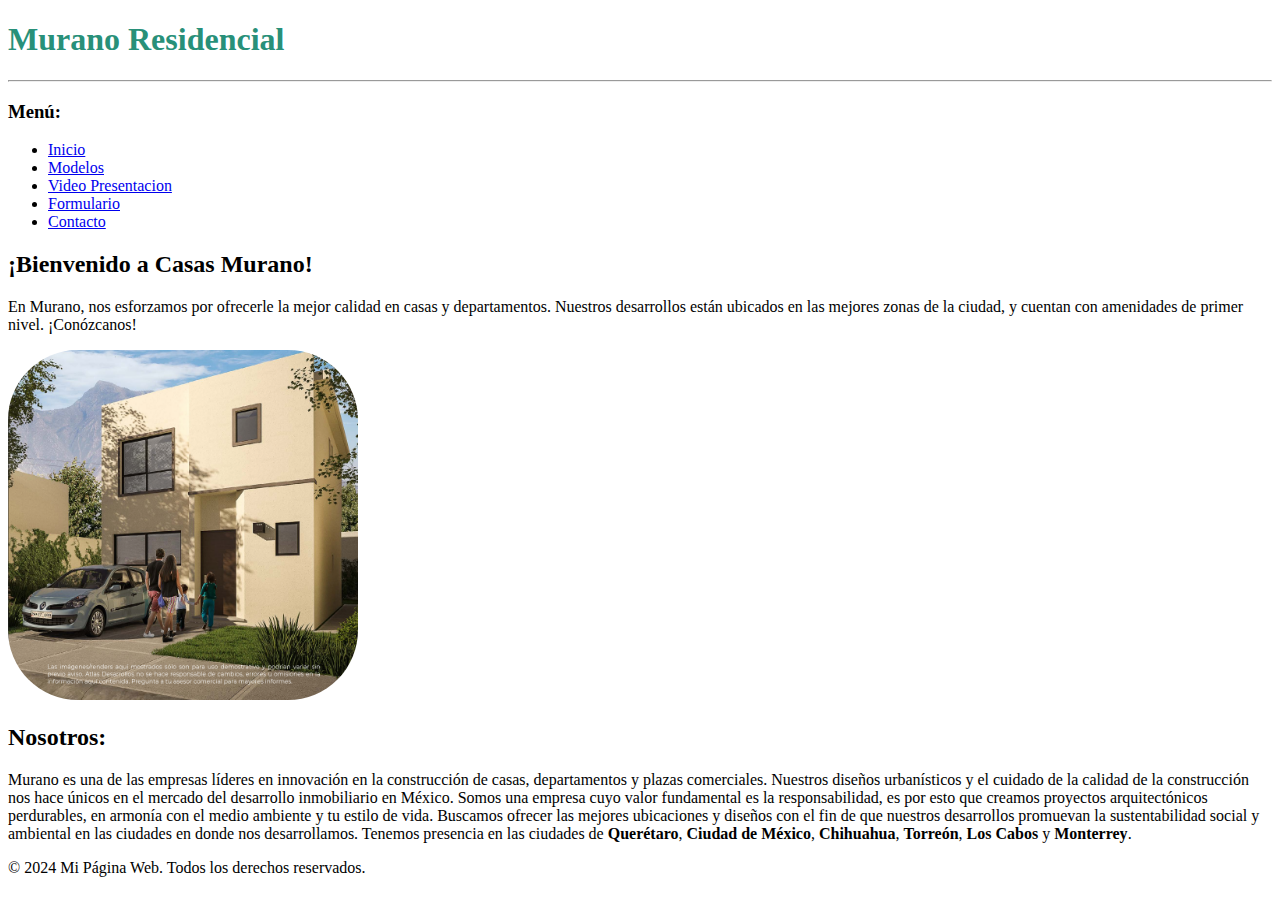
<file: index.html>
<!DOCTYPE html>
<html lang="es">
<head>
    <meta charset="UTF-8">
    <meta name="viewport" content="width=device-width, initial-scale=1.0">
    <title>Casas Murano</title>
    <!-- Enlace a estilos CSS -->
    <link rel="stylesheet" href="estilos.css">
</head>

<body>

        <!-- Página de inicio -->
            <section>
                <h1 class="titulo">Murano Residencial</h1>
                <hr>
            </section>


    <!-- Enlaces a otras páginas -->
    <header>
        <h3>Menú:</h3>
        <nav>
            <ul>
                <!-- Info general del desarrollo (Se hace aqui mero en index.html) -->
                <li><a href="index.html">Inicio</a></li>
                <!-- Tipos de casa (Torino, Amalfi, Napoli) -->
                <li><a href="modelos.html">Modelos</a></li>
                <!-- Info de las amenidades del desarrollo -->
                <li><a href="video.html">Video Presentacion</a></li>
                <!-- Aqui la vdd no supe que hacer asi que nomas es un ejemplo de los botones del formulario -->
                <li><a href="formulario.html">Formulario</a></li>
                <!-- Info de contacto -->
                <li><a href="contact.html">Contacto</a></li>
            </ul>
        </nav>
    </header>

   <!-- Contenido principal -->
   <main>
        <h2>¡Bienvenido a Casas Murano!</h2>
        <p>En Murano, nos esforzamos por ofrecerle la mejor calidad en casas y departamentos.
         Nuestros desarrollos están ubicados en las mejores zonas de la ciudad, y cuentan con amenidades de primer nivel. 
         ¡Conózcanos!</p>
        <img id="img_intro" src="imagenes/casa ejemplo.png" alt="Casa"> 

        <h2>Nosotros:</h2>
        <p> Murano es una de las empresas líderes en innovación 
            en la construcción de casas, departamentos y plazas 
            comerciales. Nuestros diseños urbanísticos y el cuidado de la 
            calidad de la construcción nos hace únicos en el mercado del 
            desarrollo inmobiliario en México.
             Somos una empresa cuyo valor fundamental es la 
            responsabilidad, es por esto que creamos proyectos 
            arquitectónicos perdurables, en armonía con el medio 
            ambiente y tu estilo de vida. Buscamos ofrecer las mejores 
            ubicaciones y diseños con el fin de que nuestros desarrollos 
            promuevan la sustentabilidad social y ambiental en las 
            ciudades en donde nos desarrollamos.
            Tenemos presencia en las ciudades de <strong>Querétaro</strong>, 
            <strong>Ciudad de México</strong>, 
            <strong>Chihuahua</strong>, <strong>Torreón</strong>, 
            <strong>Los Cabos</strong> y <strong>Monterrey</strong>.
             </p>
    </main>

    <!-- Pie de página -->
    <footer>
        <p>&copy; 2024 Mi Página Web. Todos los derechos reservados.</p>
    </footer>

</body>
</html>
</file>
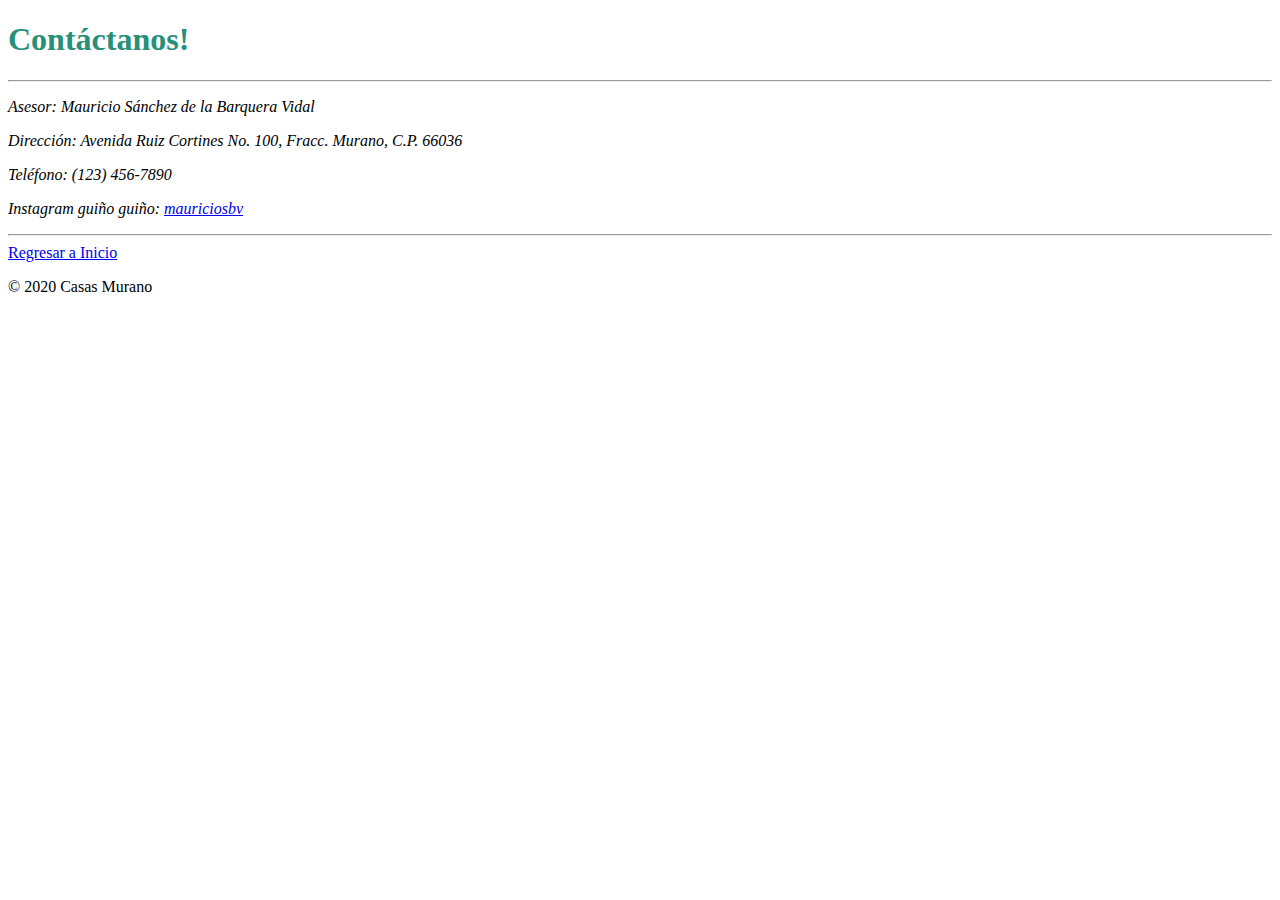
<file: contact.html>
<!DOCTYPE html>
<html lang="es">
<head>
    <meta charset="UTF-8">
    <meta name="viewport" content="width=device-width, initial-scale=1.0">
    <title>Modelos</title>
    <!-- Enlace a estilos CSS -->
    <link rel="stylesheet" href="estilos.css">
</head>

<body>
    <h1 class="titulo">Contáctanos!</h1>
    <hr>
    <section>
        <address>
            <p>Asesor: Mauricio Sánchez de la Barquera Vidal</p>
            <p>Dirección:  Avenida Ruiz Cortines No. 100,
            Fracc. Murano, C.P. 66036</p>
            <p>Teléfono: (123) 456-7890</p>
            <p>Instagram guiño guiño: <a href="https://www.instagram.com/tu_username/" target="_blank">mauriciosbv</a></p>
        </address>
    </section>
    <hr>
    <footer>
        <a href="index.html">Regresar a Inicio</a>
        <p>© 2020 Casas Murano</p>
</body>
</file>
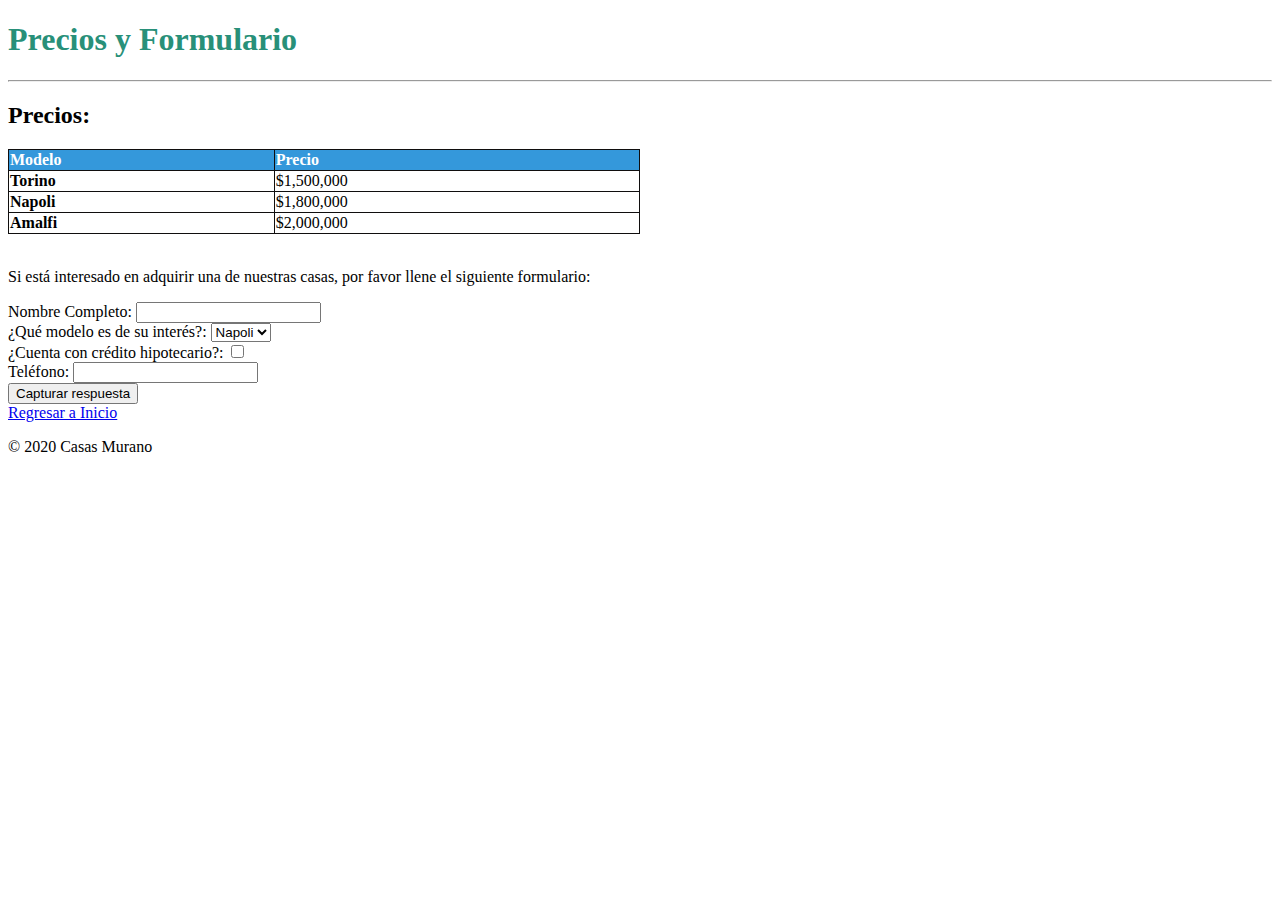
<file: formulario.html>
<!DOCTYPE html>
<html lang="en">
<head>
    <meta charset="UTF-8">
    <meta name="viewport" content="width=device-width, initial-scale=1.0">
    <title>Formulario Murano</title>
    <!-- Enlace a estilos CSS -->
    <link rel="stylesheet" href="estilos.css">
</head>

<body>
    <h1 class="titulo">Precios y Formulario</h1>
    <hr>
    <section>
        <h2>Precios:</h2>
        <table id="tabla">
        <tr>
            <th><strong>Modelo</strong></th>
            <th><strong>Precio</strong></th>
        </tr>
        <tr>
            <td><strong>Torino</strong></td>
            <td>$1,500,000</td>
        </tr>
        <tr>
            <td><strong>Napoli</strong></td>
            <td>$1,800,000</td>
        </tr>
        <tr>
            <td><strong>Amalfi</strong></td>
            <td>$2,000,000</td>
        </tr>
        </table>
    </section>
    <br>
    <section>
        <p>Si está interesado en adquirir una de nuestras casas, por favor llene el siguiente formulario:</p>
        <label for="nombre">Nombre Completo:</label>
        <input type="text" id="nombre" name="nombre">
        <br>
        <label for="correo">¿Qué modelo es de su interés?:</label>
        <select name="modelos" id="modelos"> 
        <option value="Napoli">Napoli</option> 
        <option value="Amalfi">Amalfi</option> 
        <option value="Capri">Capri</option> 
        </select>
        <br>
        <label for="credito">¿Cuenta con crédito hipotecario?:</label>
        <input type="checkbox" id="credito" name="credito" value="Si">
        <br>
        <label for="telefono">Teléfono:</label>
        <input type="tel" id="telefono" name="telefono">
        <br>
        <input type="button" value="Capturar respuesta">
    </section>
    <footer>
        <a href="index.html">Regresar a Inicio</a>
        <p>© 2020 Casas Murano</p>
</body>
</html>
</file>
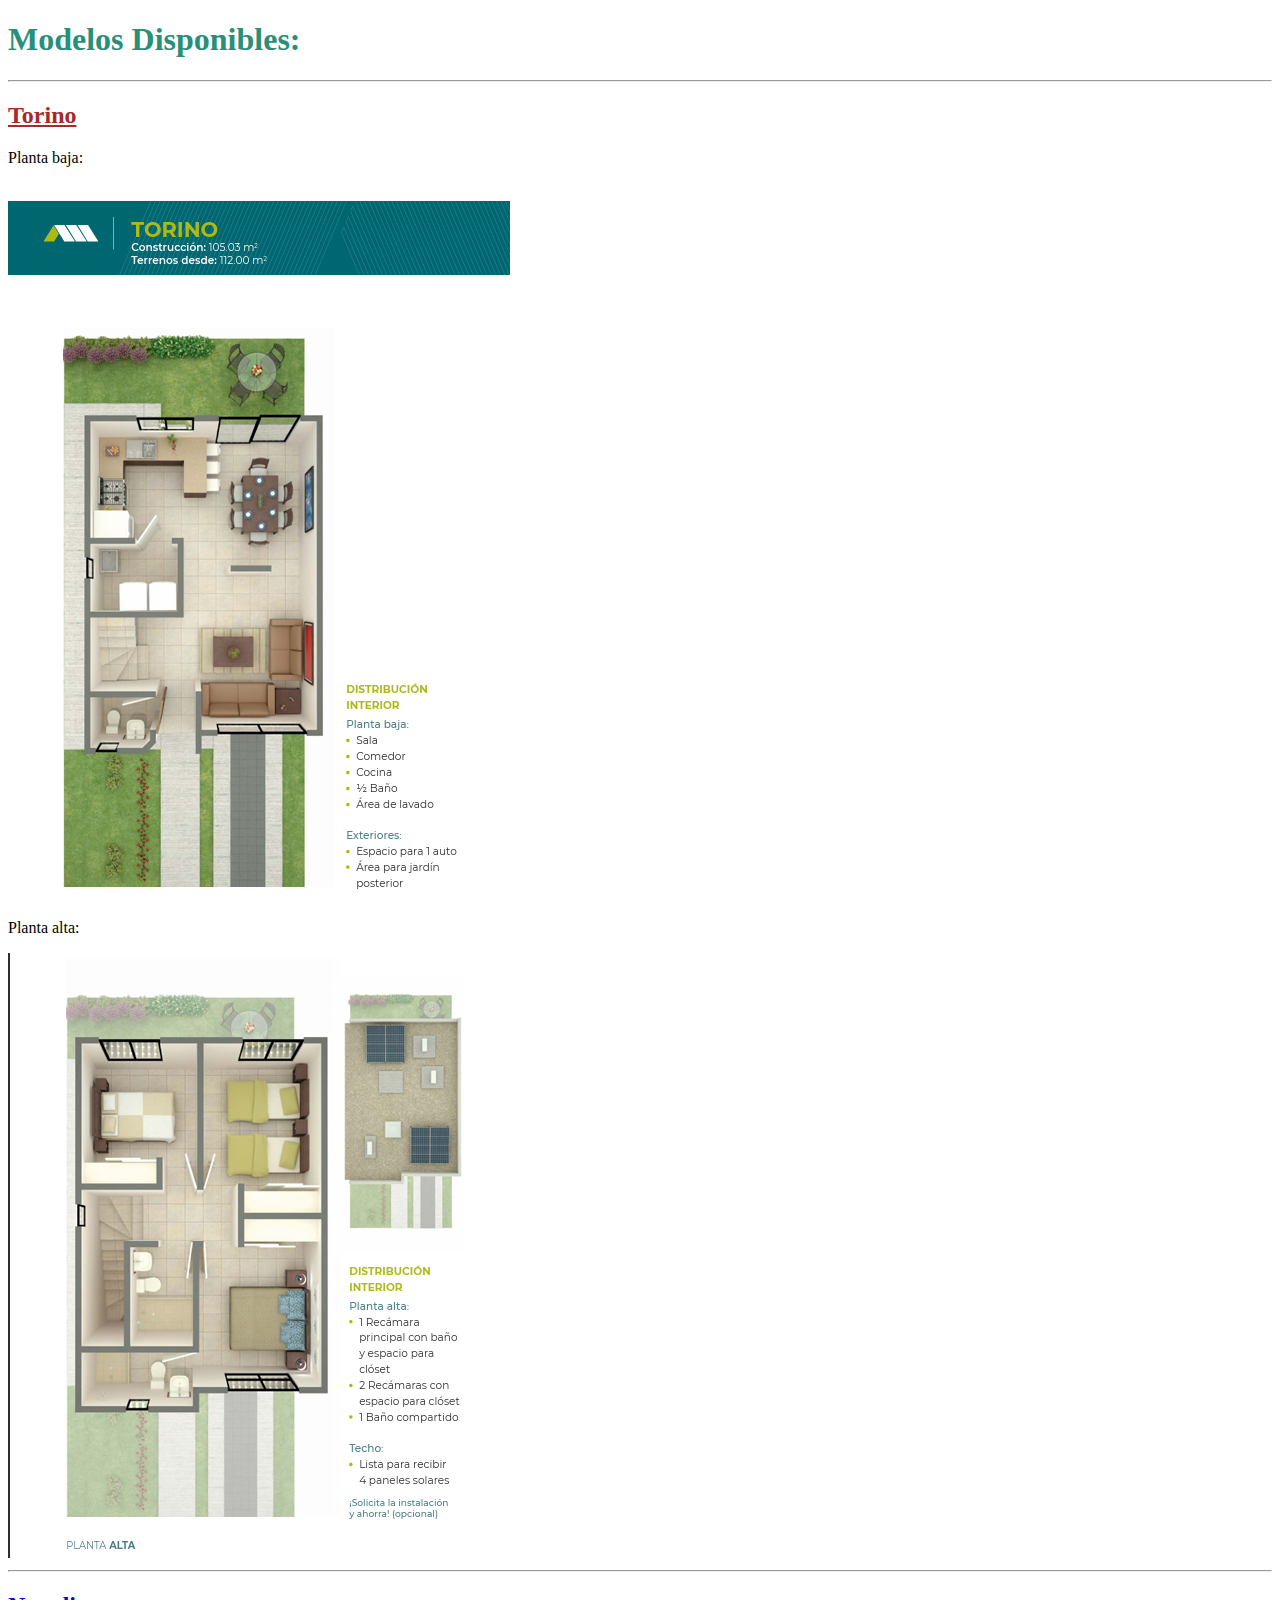
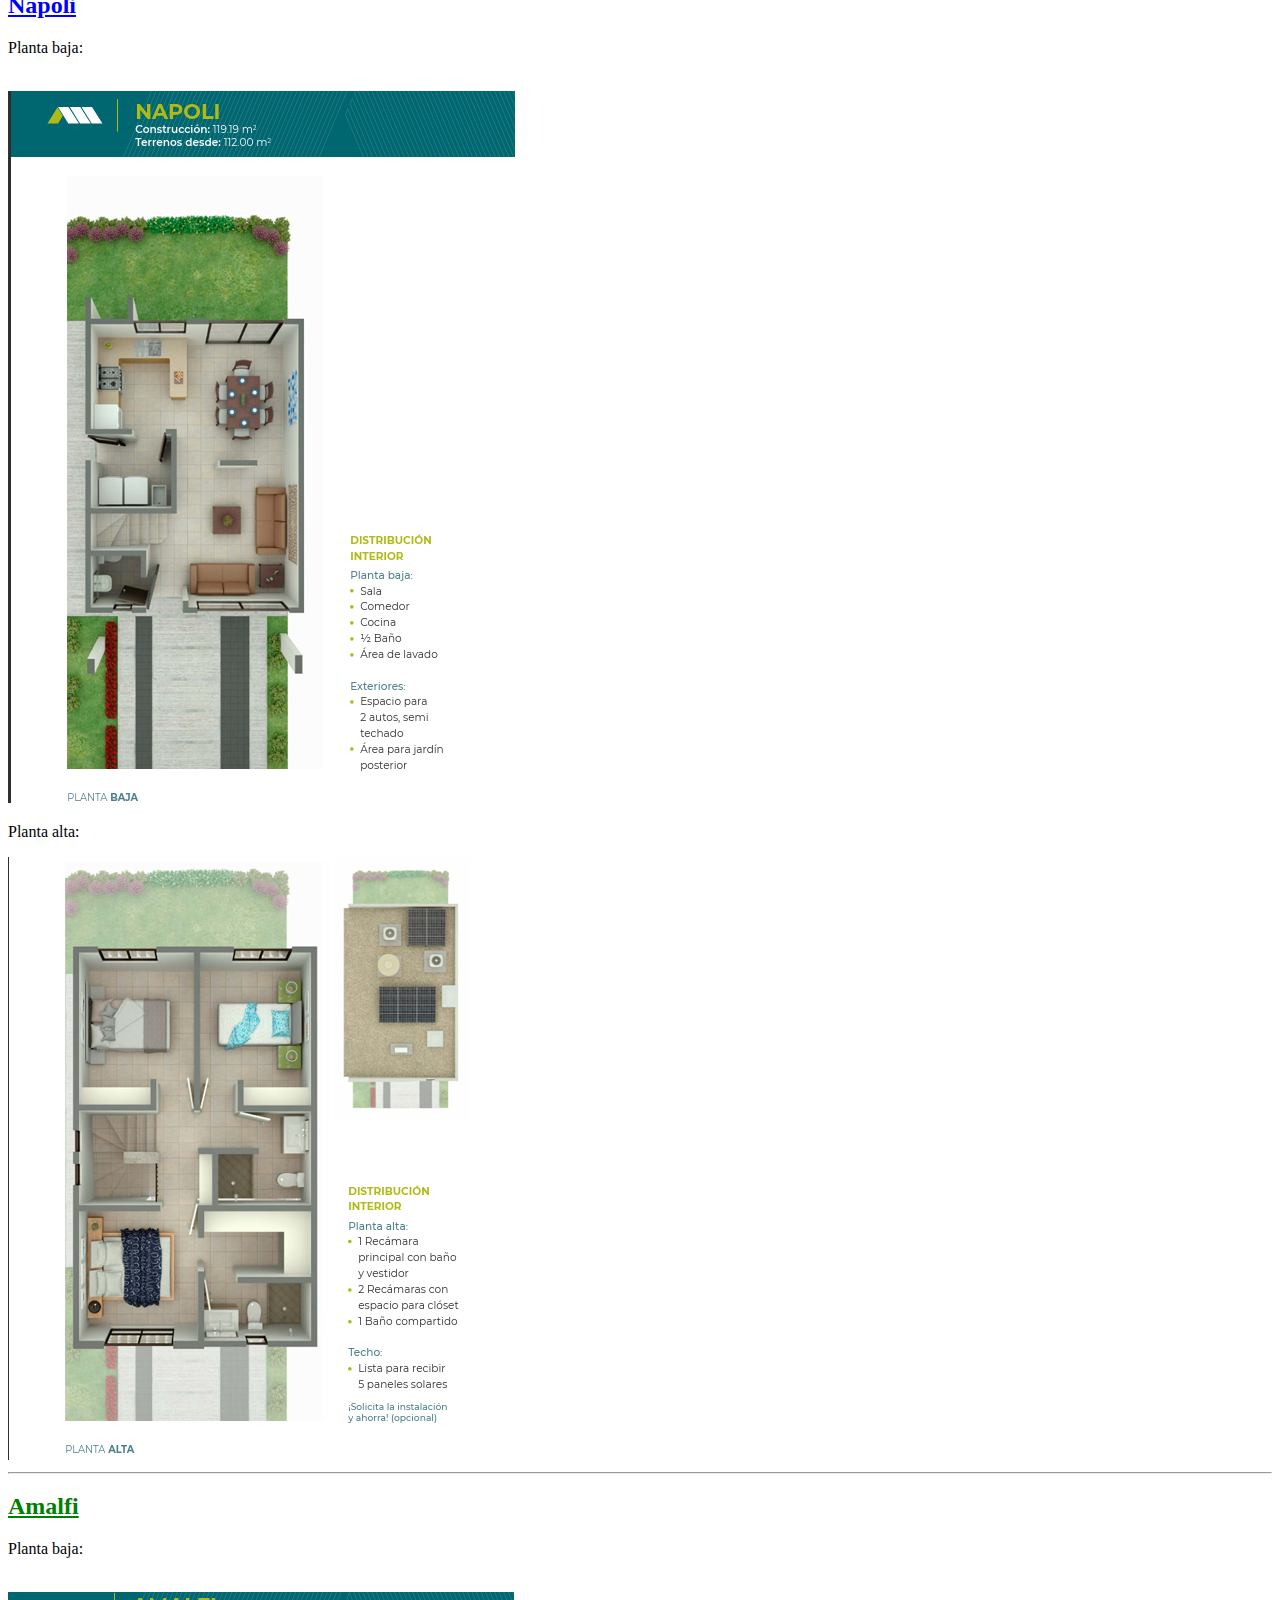
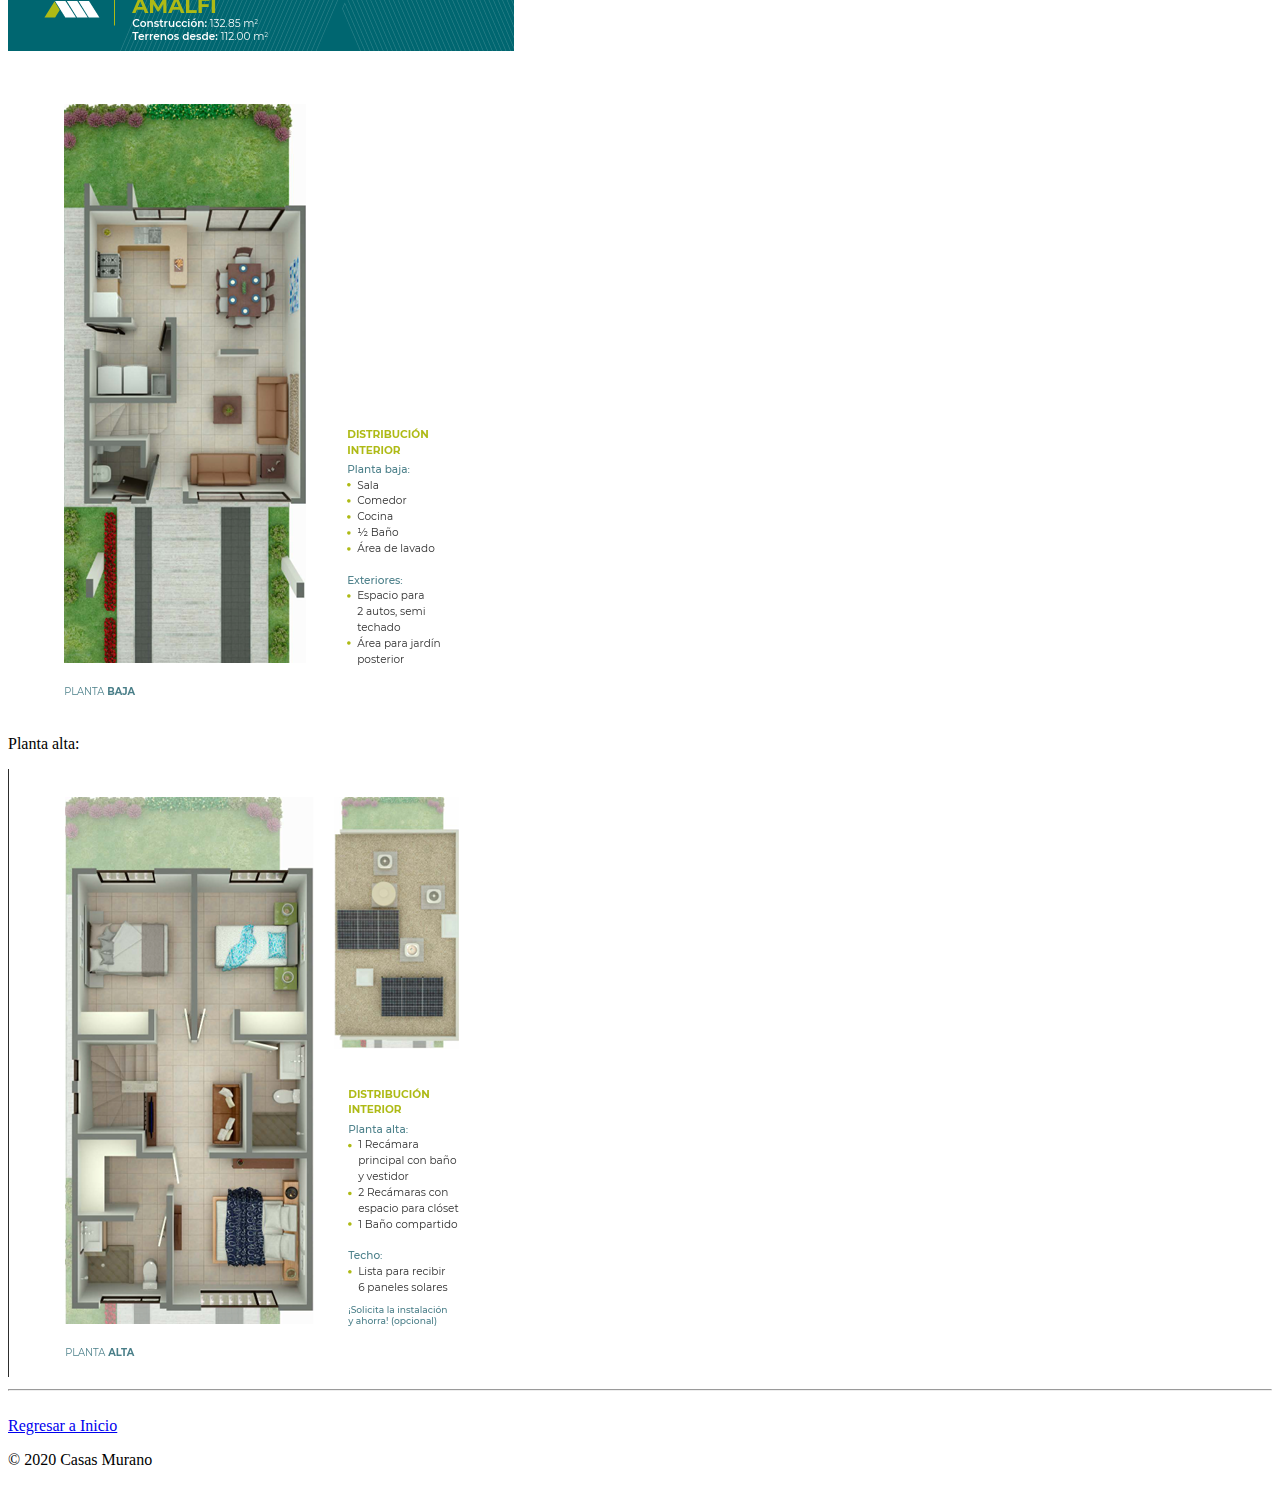
<file: modelos.html>
<!DOCTYPE html>
<html lang="es">
<head>
    <meta charset="UTF-8">
    <meta name="viewport" content="width=device-width, initial-scale=1.0">
    <title>Modelos</title>
    <!-- Enlace a estilos CSS -->
    <link rel="stylesheet" href="estilos.css">
</head>

<body>
    <h1 class="titulo">Modelos Disponibles:</h1>
    <hr>
    <!--Aqui solo es de Torino-->
    <section>
        <h2 id="torino">Torino</h2>
        <p>Planta baja:</p>
        <br>
        <img src="imagenes/torino/planta baja.png" alt="Torino">
        <p>Planta alta:</p>
        <img src="imagenes/torino/planta alta.png" alt="Torino">
        <hr>
    </section>

    <!--Aqui solo es de Napoli-->
    <section>
        <h2 id="napoli">Napoli</h2>
        <p>Planta baja:</p>
        <br>
        <img src="imagenes/napoli/planta baja napo.png" alt="Napoli">
        <p>Planta alta:</p>
        <img src="imagenes/napoli/napo alta .png" alt="Napoli">
        <hr>
    </section>

    <!--Aqui solo es de Amalfi-->
    <section>
        <h2 id="amalfi">Amalfi</h2>
        <p>Planta baja:</p>
        <br>
        <img src="imagenes/amalfi/amalfi baja .png" alt="Amalfi">
        <p>Planta alta:</p>
        <img src="imagenes/amalfi/amalfi alta.png" alt="Amalfi">
        <hr>
    </section>
</body>
<br>
<footer>
    <a href="index.html">Regresar a Inicio</a>
    <p>© 2020 Casas Murano</p>
</html>
</file>
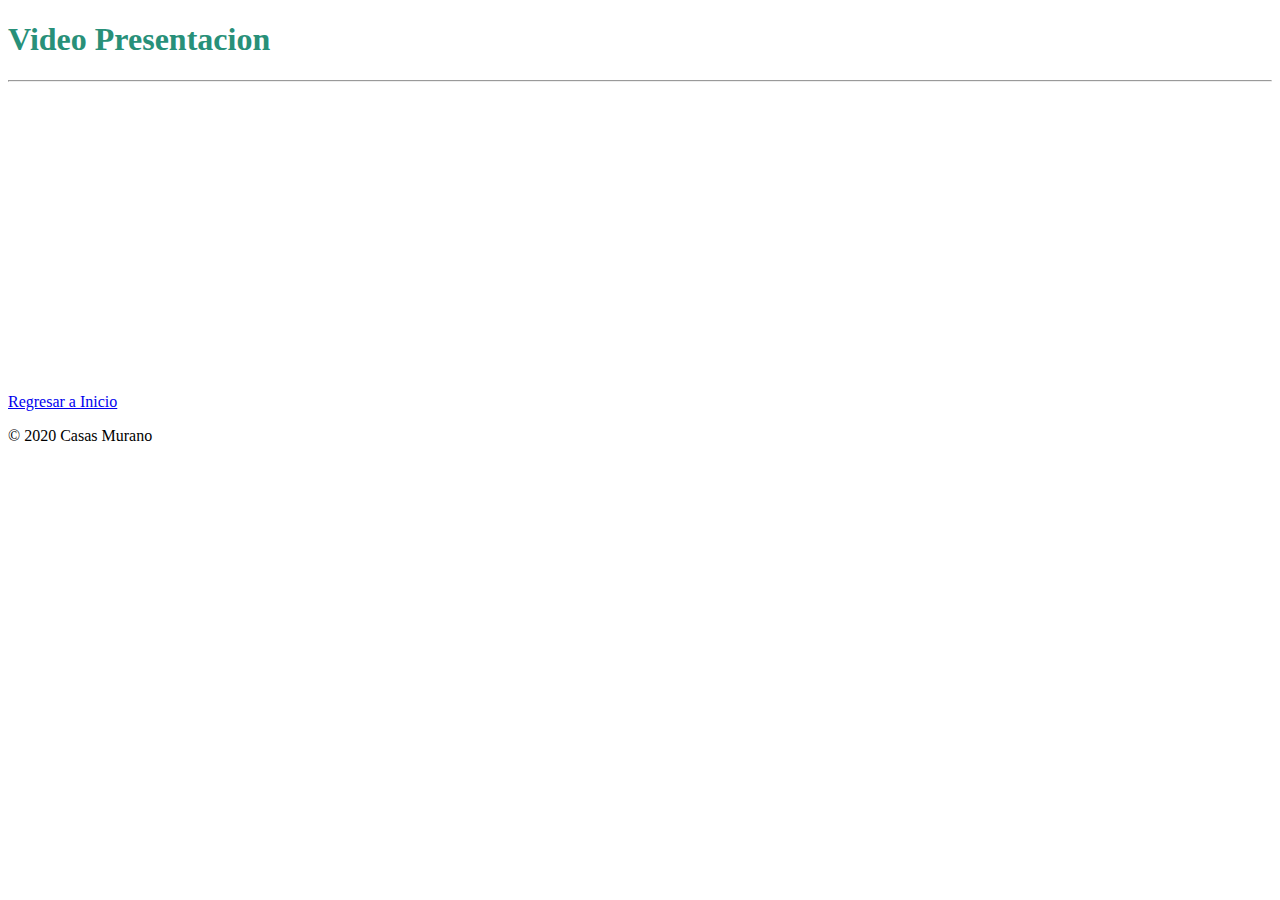
<file: video.html>
<!DOCTYPE html>
<html lang="es">
<head>
    <meta charset="UTF-8">
    <meta name="viewport" content="width=device-width, initial-scale=1.0">
    <title>Casas Murano</title>
    <!-- Enlace a estilos CSS -->
    <link rel="stylesheet" href="estilos.css">
</head>

<body>
            <section>
                <h1 class="titulo">Video Presentacion</h1>
                <hr>
            </section>

            <iframe width="538" height="299" src="https://www.youtube.com/embed/sosTgKPPpho" title="MURANO | MONTERREY | ATLAS DESARROLLOS" frameborder="0" allow="accelerometer; autoplay; clipboard-write; encrypted-media; gyroscope; picture-in-picture; web-share" allowfullscreen></iframe>
</body>

<footer>
    <a href="index.html">Regresar a Inicio</a>
    <p>© 2020 Casas Murano</p>
</footer>
</html>
</file>
<file: estilos.css>
.titulo {
    color: rgb(40, 144, 121);
}

#img_intro {
    width: 350px;
    height: 350px;
    border-radius: 20%;
}

#amalfi {
    color: green;
    text-decoration: underline;
}

#napoli {
    color: blue;
    text-decoration: underline;
}

#torino {
    color: brown;
    text-decoration: underline;
}

#tabla {
    border-collapse: collapse;
    width: 50%;
}

#tabla th, #tabla td {
    border: 1px solid #100e0e;
    text-align: left;
}

#tabla th {
    background-color: #3498db;
    color: #fff;
}
</file>
